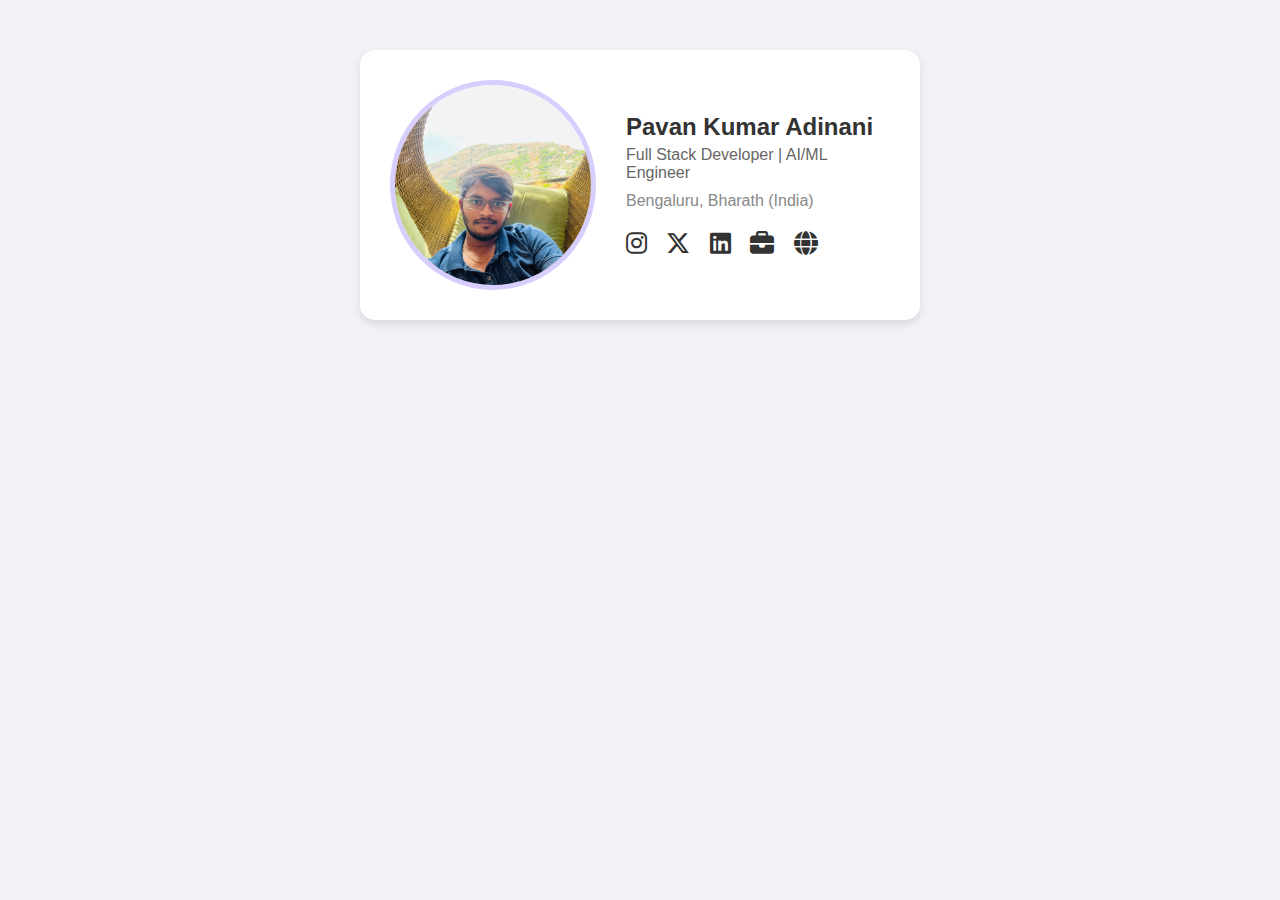
<file: CSS/BussinessCard/index.html>
<!-- <!DOCTYPE html>
<html lang="en">
<head>
    <meta charset="UTF-8">
    <meta name="viewport" content="width=device-width, initial-scale=1.0">
    <title>Pavan Kumar Adinani - Business Card</title>
    <link rel="stylesheet" href="./styles.css">
</head>
<body>
    <div class="bussiness-card border-blue">
        <img 
            src="./images/profile.png" 
            alt="Pavan Kumar Adinani Selfie Profile Picture sitting on a swing chair (uyyala) in a beautiful garden view of Rayadurgam Mountains"
            class="avatar border-blue">
        <div class="personal-info border-blue">
            <h3>Pavan Kumar Adinani</h3>
            <p>Full Stack Developer | AI/ML Engineer</p>
            <h4>Bengaluru, Bharath (India)</h4>
        </div>
    </div>
</body>
</html> -->

<!DOCTYPE html>
<html lang="en">
<head>
    <meta charset="UTF-8">
    <meta name="viewport" content="width=device-width, initial-scale=1.0">
    
    <!-- SEO Meta Tags -->
    <title>Pavan Kumar Adinani | Full Stack, Backend & AI/ML Developer</title>
    <meta name="description" content="Freelance Full Stack Developer and AI/ML Engineer based in Bengaluru, India. Specializing in backend development and building intelligent solutions. View my portfolio.">
    <meta name="keywords" content="Pavan Kumar Adinani, Freelancer, Full Stack Developer, Backend Developer, AI/ML Engineer, Computer Vision, Python, JavaScript, Bengaluru, India, Portfolio">
    <meta name="author" content="Pavan Kumar Adinani">

    <!-- Open Graph / Facebook Meta Tags -->
    <meta property="og:type" content="website">
    <meta property="og:url" content="https://pavankumar2812.github.io/Portfolio/">
    <meta property="og:title" content="Pavan Kumar Adinani | Full Stack, Backend & AI/ML Developer">
    <meta property="og:description" content="Freelance Full Stack Developer and AI/ML Engineer based in Bengaluru, India.">
    <meta property="og:image" content="https://pavankumar2812.github.io/Portfolio/image.jpg">

    <!-- Twitter Card Meta Tags -->
    <meta property="twitter:card" content="summary_large_image">
    <meta property="twitter:url" content="https://pavankumar2812.github.io/Portfolio/">
    <meta property="twitter:title" content="Pavan Kumar Adinani | Full Stack, Backend & AI/ML Developer">
    <meta property="twitter:description" content="Freelance Full Stack Developer and AI/ML Engineer based in Bengaluru, India.">
    <meta property="twitter:image" content="https://pavankumar2812.github.io/Portfolio/image.jpg">

    <link rel="stylesheet" href="styles.css">
    <link rel="stylesheet" href="https://cdnjs.cloudflare.com/ajax/libs/font-awesome/6.4.2/css/all.min.css">
</head>
<body>
    <div class="business-card">
        <img 
            src="./images/profile.png" 
            alt="Pavan Kumar Adinani Selfie Profile Picture sitting on a swing chair (uyyala) in a beautiful garden view of Rayadurgam Mountains"
            class="avatar border-blue">
        <div class="personal-info">
            <h3>Pavan Kumar Adinani</h3>
            <p>Full Stack Developer | AI/ML Engineer</p>
            <h4>Bengaluru, Bharath (India)</h4>
            <div class="social-icons">
                <a href="https://www.instagram.com/pavankumar_a_/" target="_blank"><i class="fab fa-instagram"></i></a>
                <a href="https://x.com/PavanKumar_A_" target="_blank"><i class="fab fa-x-twitter"></i></a>
                <a href="https://www.linkedin.com/in/pavan-kumar-adinani-924272232/" target="_blank"><i class="fab fa-linkedin"></i></a>
                <a href="https://www.freelancer.in/u/adinanipavan" target="_blank"><i class="fas fa-briefcase"></i></a>
                <a href="https://pavankumar2812.github.io/Portfolio/" target="_blank"><i class="fas fa-globe"></i></a>
            </div>
        </div>
    </div>
</body>
</html>
</file>
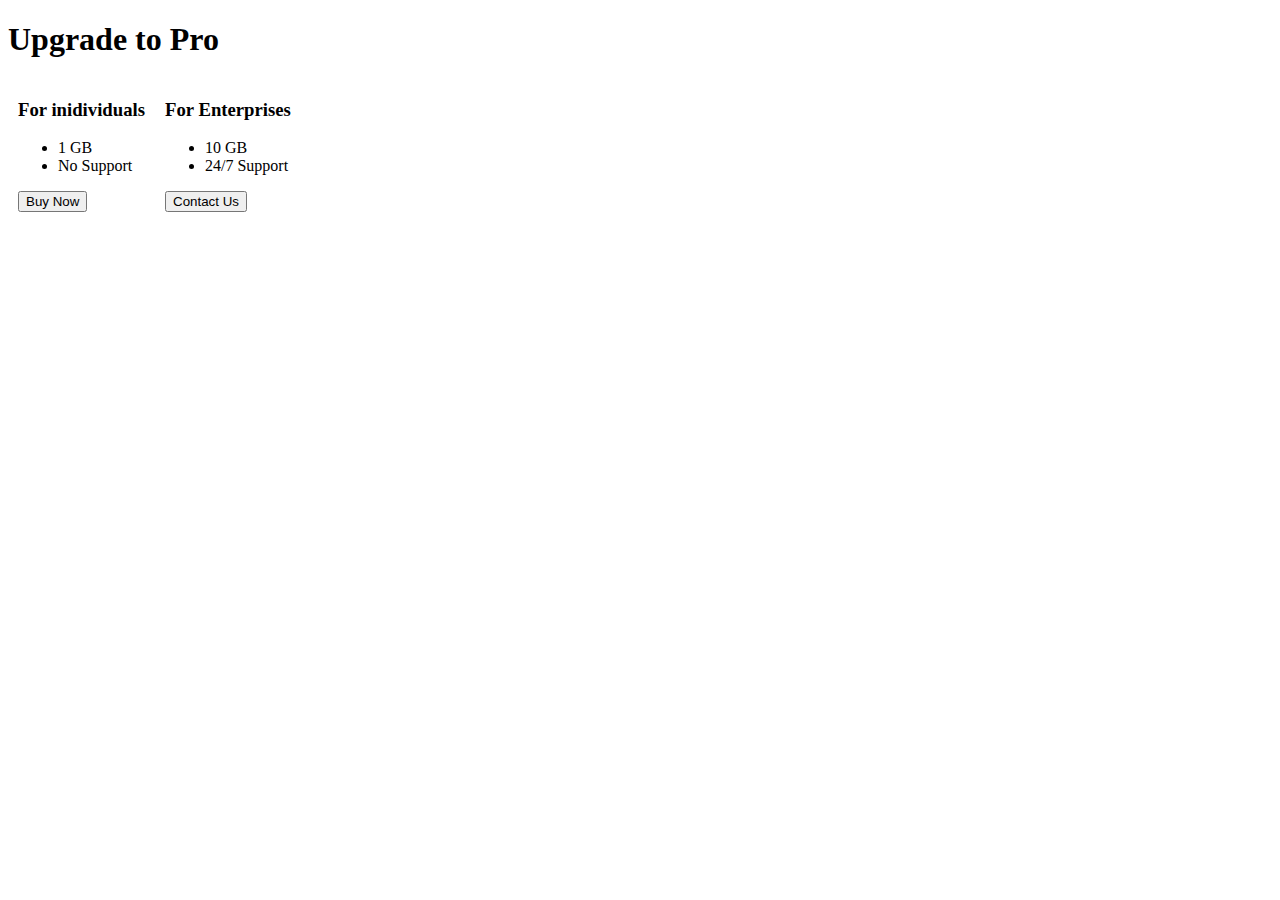
<file: CSS/FlexBox/index.html>
<!DOCTYPE html>
<html lang="en">
<head>
    <meta charset="UTF-8">
    <meta name="viewport" content="width=device-width, initial-scale=1.0">
    <title>Understanding Flexbox</title>
    <style>
        .pricing
        {
            display: flex;
        }
        .individual, .enterprise
        {
            margin-left: 10px;
            margin-right: 10px;
        }
    </style>
</head>
<body>
    <h1>Upgrade to Pro</h1>
    <!-- <div class="pricing">
        <h3>For inidividuals</h3>
        <ul>
            <li>1 GB</li>
            <li>No Support</li>
        </ul>
        <button>Buy Now</button>
        <h3>For Enterprises</h3>
        <ul>
            <li>10 GB</li>
            <li>24/7 Support</li>
        </ul>
        <button>Contact Us</button>
    </div> -->
    <div class="pricing">
        <div class="individual">
            <h3>For inidividuals</h3>
            <ul>
                <li>1 GB</li>
                <li>No Support</li>
            </ul>
            <button>Buy Now</button>
        </div>
        <div class="enterprise">
            <h3>For Enterprises</h3>
            <ul>
                <li>10 GB</li>
                <li>24/7 Support</li>
            </ul>
            <button>Contact Us</button>
        </div>
    </div>
</body>
</html>
</file>
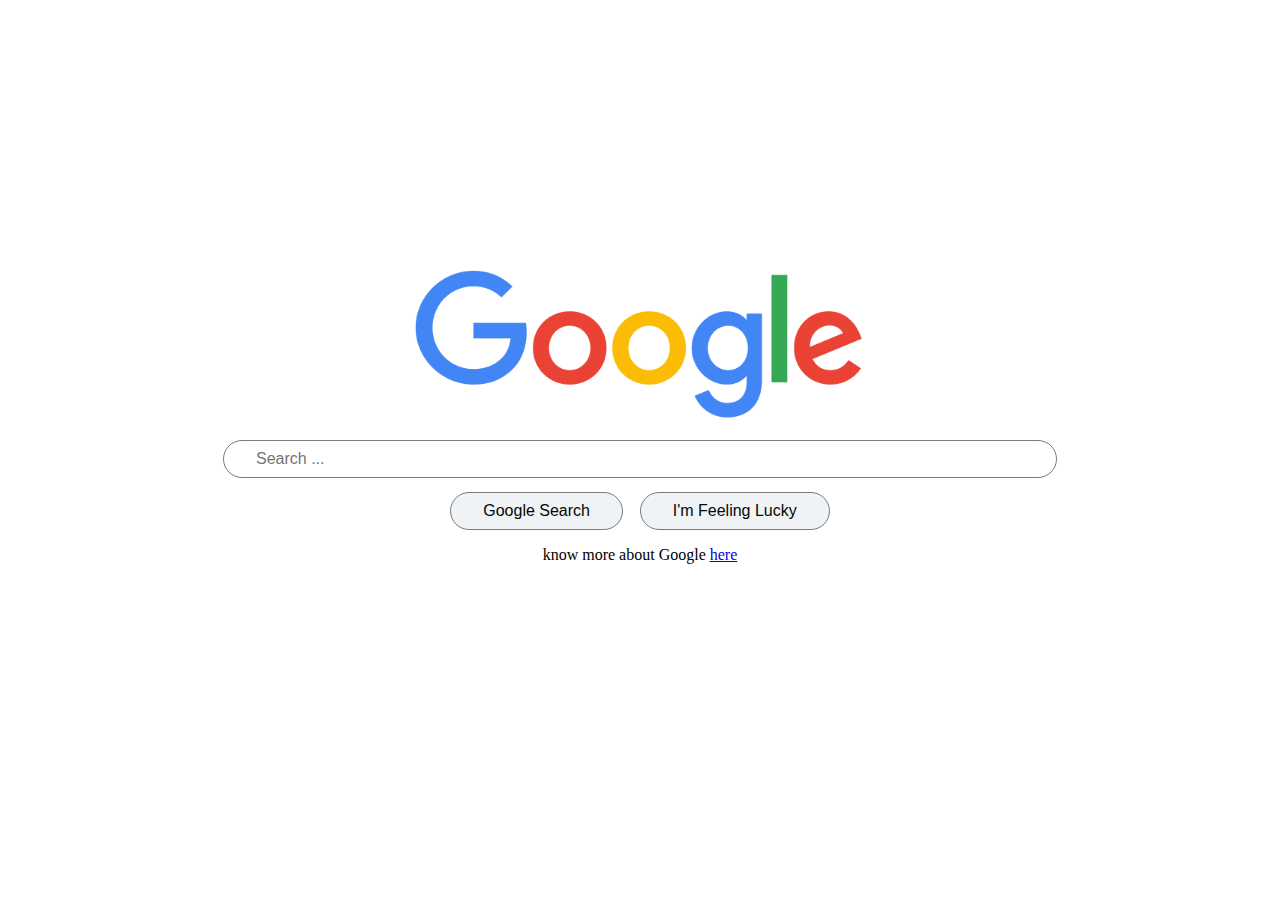
<file: CSS/GoogleClone/index.html>
<!DOCTYPE html>
<html lang="en">
<head>
    <meta charset="UTF-8">
    <meta name="viewport" content="width=device-width, initial-scale=1.0">
    <title>Google Clone</title>
    <link rel="stylesheet" href="./style.css">
</head>
<body>
    <div class="main-container">
        <img src="./googe.png" alt="Google Logo" class="logo">
        <input type="text" placeholder="Search ..." class="search-bar">
        <div class="buttons">
            <button class="btn">Google Search</button>
            <button class="btn">I'm Feeling Lucky</button>
        </div>
        <p>know more about Google <a href="https://www.google.com" target="_blank">here</a></p>
    </div>
</body>
</html>
</file>
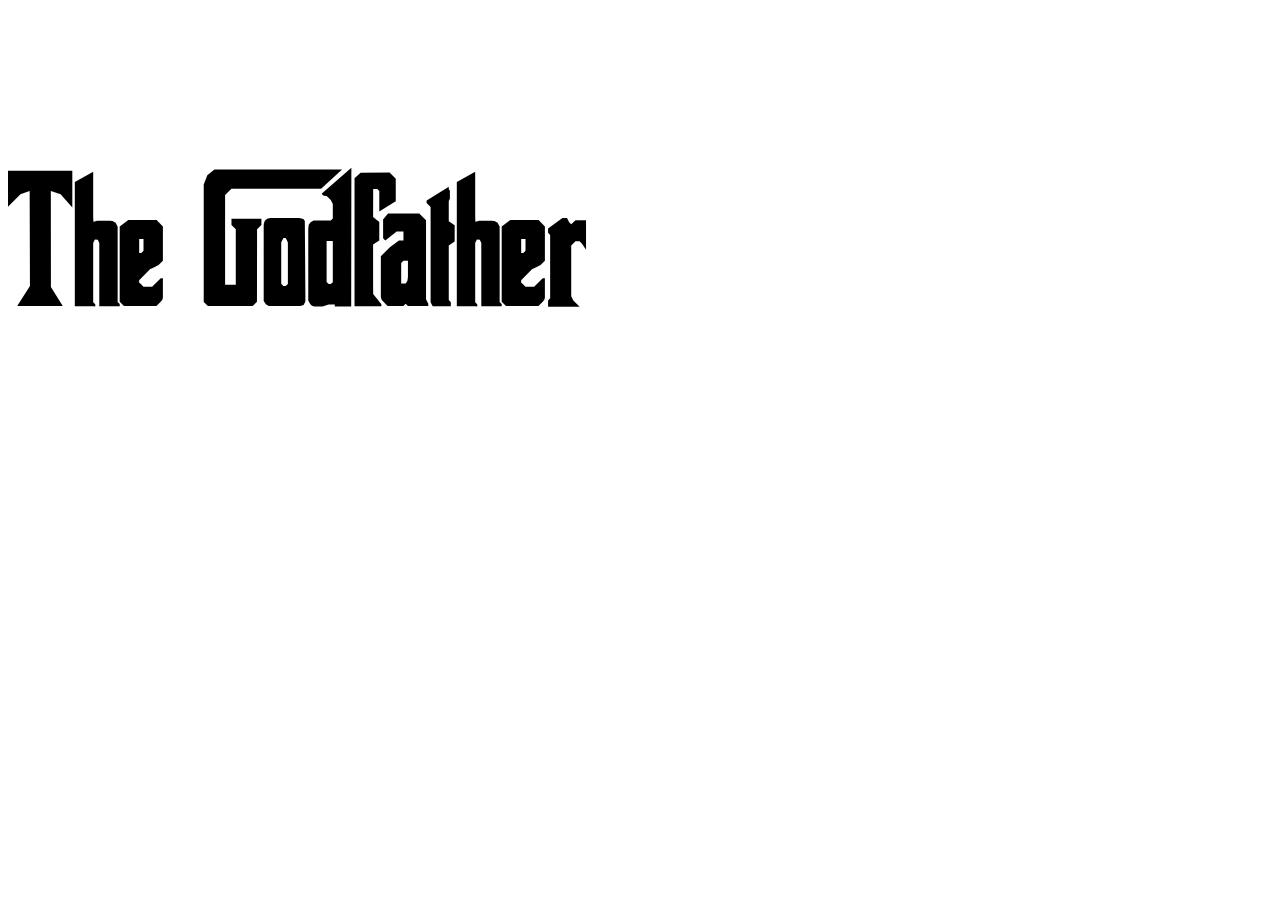
<file: CSS/LearnFonts/index.html>
<!DOCTYPE html>
<html lang="en">
<head>
    <meta charset="UTF-8">
    <meta name="viewport" content="width=device-width, initial-scale=1.0">
    <title>Import Fonts</title>
    <style>
        @font-face 
        {
            src: url("TheGodfather-v2.ttf");
            font-family: TheGodFather;
        }
        
        h1
        {
            font-family: TheGodFather, serif;
            font-weight: 400;
            font-size: 15vw;
        }
    </style>
</head>
<body>
    <h1>The Godfather</h1>
</body>
</html>
</file>
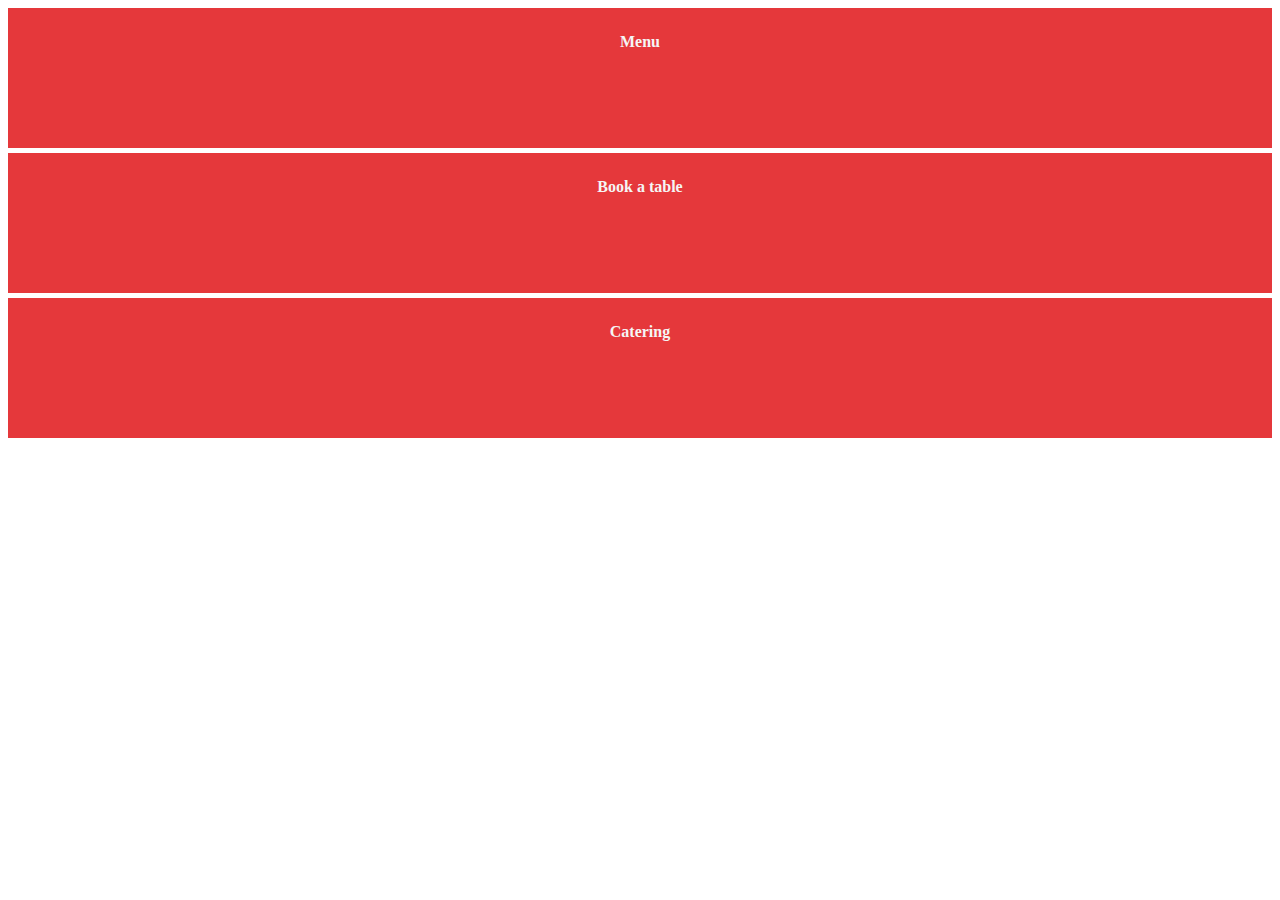
<file: CSS/LearnHover/index.html>
<!DOCTYPE html>
<html lang="en">
<head>
    <meta charset="UTF-8">
    <meta name="viewport" content="width=device-width, initial-scale=1.0">
    <title>Learn Hover Effects</title>
    <style>
        a
        {
            height: 10vh;
            text-align: center;
            background: #e5383b;
            color: whitesmoke;
            padding: 25px 0;
            margin: 5px;
            font-weight: bold;
            text-decoration: none;
            display: block;
            margin-left: auto;
            margin-right: auto;
        }
        a:hover
        {
            background-color: #ba181b;
            background-image: url("./eyes.jpg");
        }
    </style>
</head>
<body>
    <nav>
        <a href="#">Menu</a>
        <a href="#">Book a table</a>
        <a href="#">Catering</a>
    </nav>
</body>
</html>
</file>
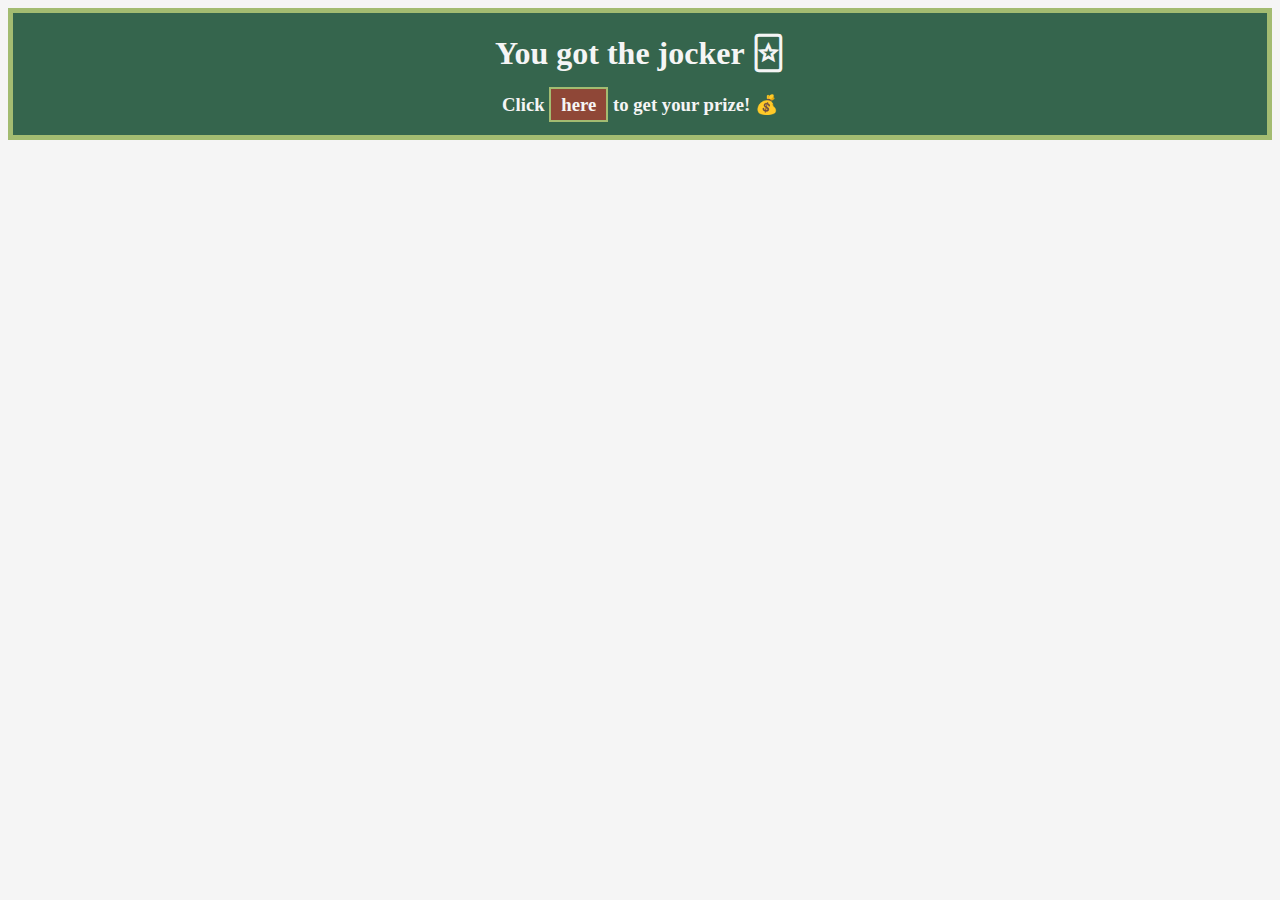
<file: CSS/LearnSpan/index.html>
<!DOCTYPE html>
<html lang="en">
<head>
    <meta charset="UTF-8">
    <meta name="viewport" content="width=device-width, initial-scale=1.0">
    <title>Learn Span Tag</title>
    <style>
        body
        {
            background: whitesmoke;
            color: whitesmoke;
            font-family: 'Rammetto One', cursive;
        }

        .ad 
        {
            background: #35654d;
            border: 5px solid #A3BC71;
            text-align: center;
        }
        .cta
        {
            border: 2px solid #A3BC71;
            padding: 5px 10px;
            background: #8F4737; 
        }
    </style>
</head>
<body>
    <div class="ad">
        <h1>You got the jocker 🃟</h1>
        <h3>Click <span class="cta">here</span> to get your prize! 💰</h3>
    </div>
</body>
</html>
</file>
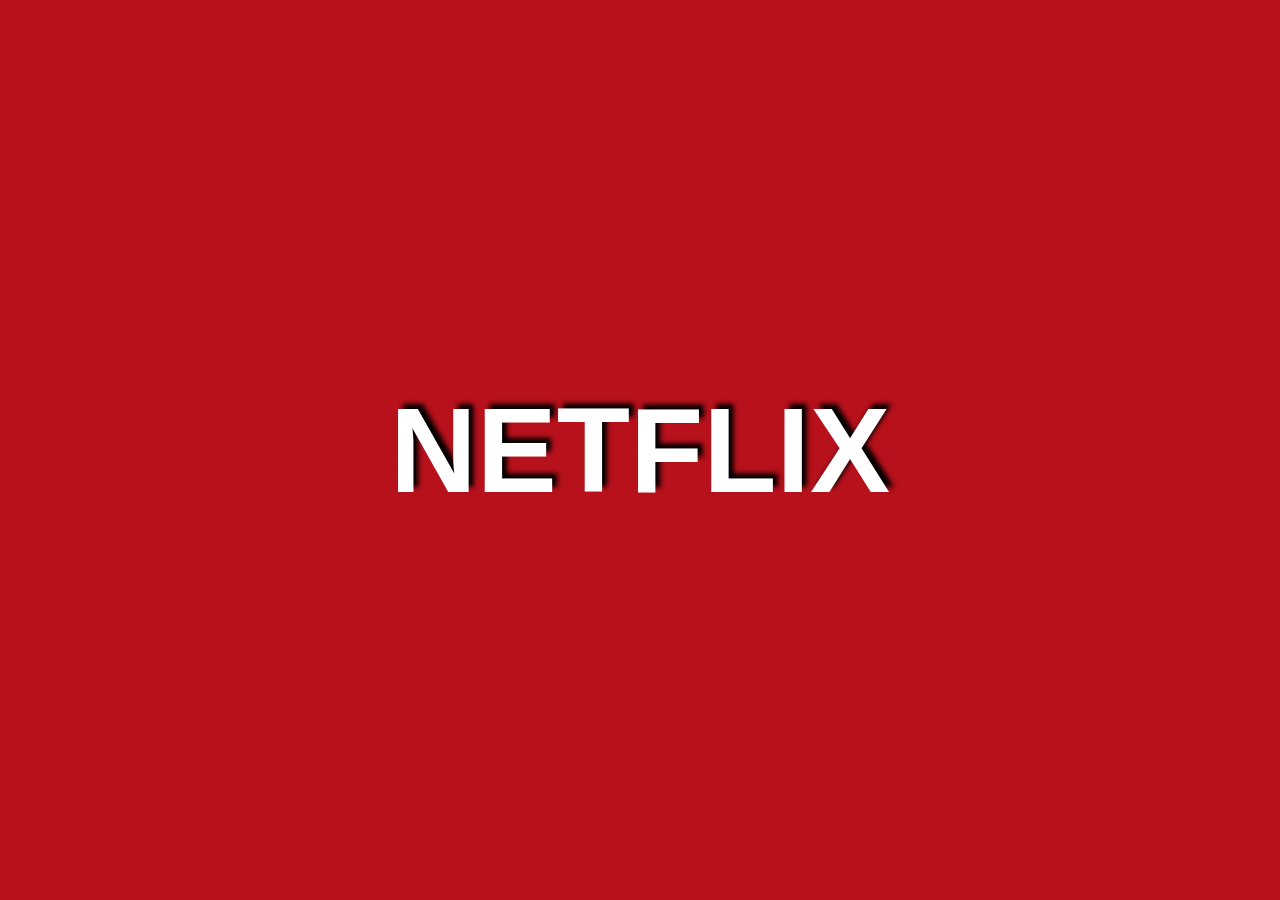
<file: CSS/LearnTextShadow/index.html>
<!DOCTYPE html>
<html lang="en">
<head>
    <meta charset="UTF-8">
    <meta name="viewport" content="width=device-width, initial-scale=1.0">
    <title>Learn Text Shadow</title>
    <style>
        body
        {
            font-family: 'Kanit', sans-serif;
            margin: 0;
            padding: 0;
        }
        .container
        {
            background-color: #b7111b;
            color: white;
            font-size: 60px;
            font-weight: 900;
            
            text-shadow: 5px -5px 5px black;
            /*           ➡️   ⬇️    blur color */

            /* text-shadow: -6px 6px 6px black; */

            width: 100vw;
            height: 100vh;
            display: flex;
            justify-content: center;
            align-items: center;
            flex-direction: column;
        }
    </style>
</head>
<body>
    <div class="container">
        <h1>NETFLIX</h1>
    </div>
</body>
</html>
</file>
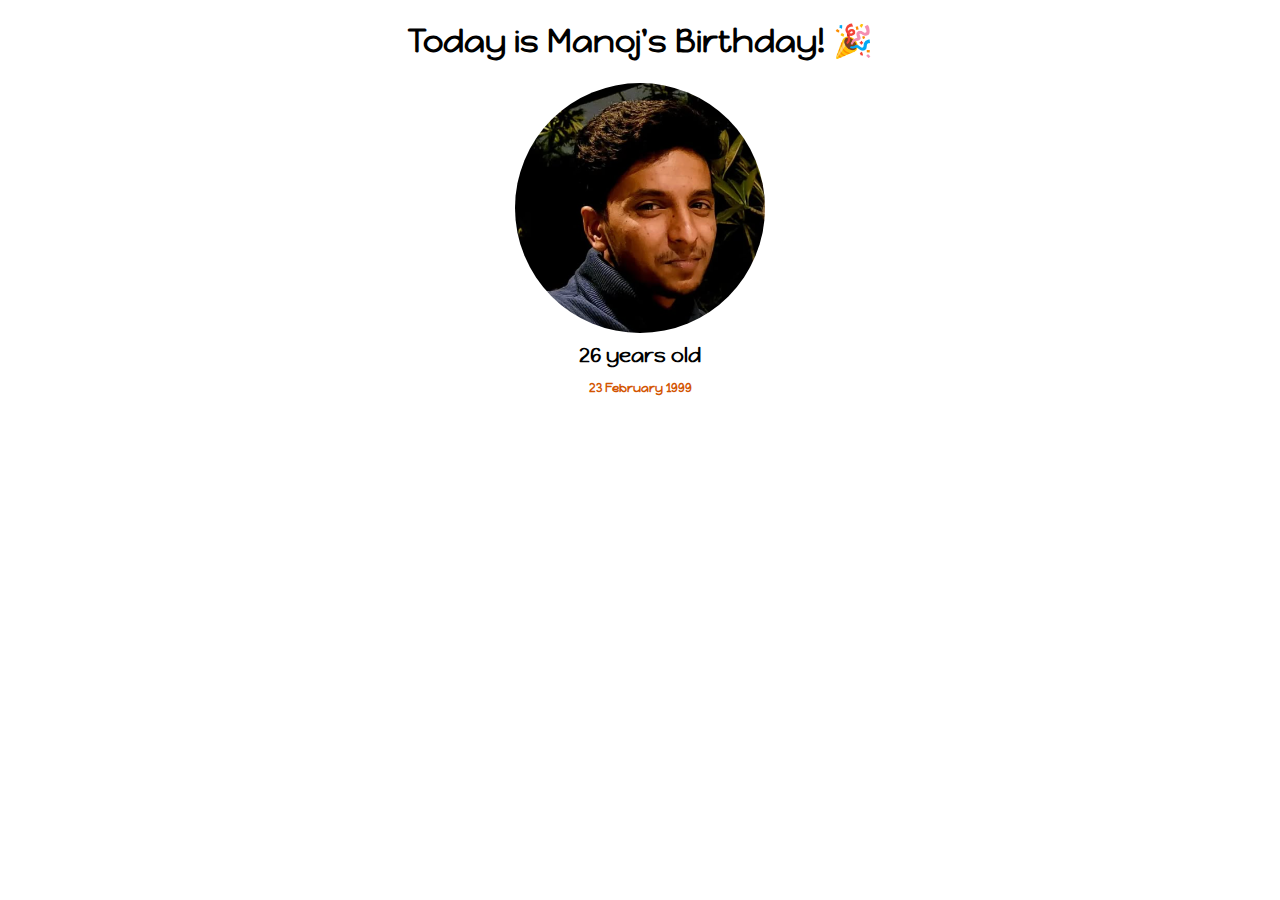
<file: CSS/P_BirthdayCard/index.html>
<!DOCTYPE html>
<html lang="en">
<head>
    <meta charset="UTF-8">
    <meta name="viewport" content="width=device-width, initial-scale=1.0">
    <title>Manoj Birthday Card</title>
    <link rel="preconnect" href="https://fonts.googleapis.com">
    <link rel="preconnect" href="https://fonts.gstatic.com" crossorigin>
    <link href="https://fonts.googleapis.com/css2?family=Happy+Monkey&display=swap" rel="stylesheet">
    <style>
        body
        {
            margin: 0;
            padding: 0;
            font-family: "Happy Monkey", system-ui;
            font-weight: 400;
            font-style: normal;
        }
        #profile-pic
        {
            width: 250px;
            height: 250px;
            object-fit: cover;
            border-radius: 50%;
        }
        .hero-section
        {
            display: flex;
            flex-direction: column;
            align-items: center;
            justify-content: center;
        }
        .age
        {
            font-size: 20px;
            font-weight: 700;
            color: black;
            margin: 10px 0 0 0;
        }
        .BOD
        {
            font-size: 12px;
            font-weight: 700;
            color: #d35400;
        }
    </style>
</head>
<body>
    <div class="hero-section">
        <h1>Today is Manoj's Birthday! 🎉</h1>
        <img src="./images/manoj.png" alt="Manoj Kumar C image sitting in a chair at restaurant" id="profile-pic">
        <h3 class="age">26 years old</h3>
        <p class="BOD">23 February 1999</p>
    </div>
</body>
</html>
</file>
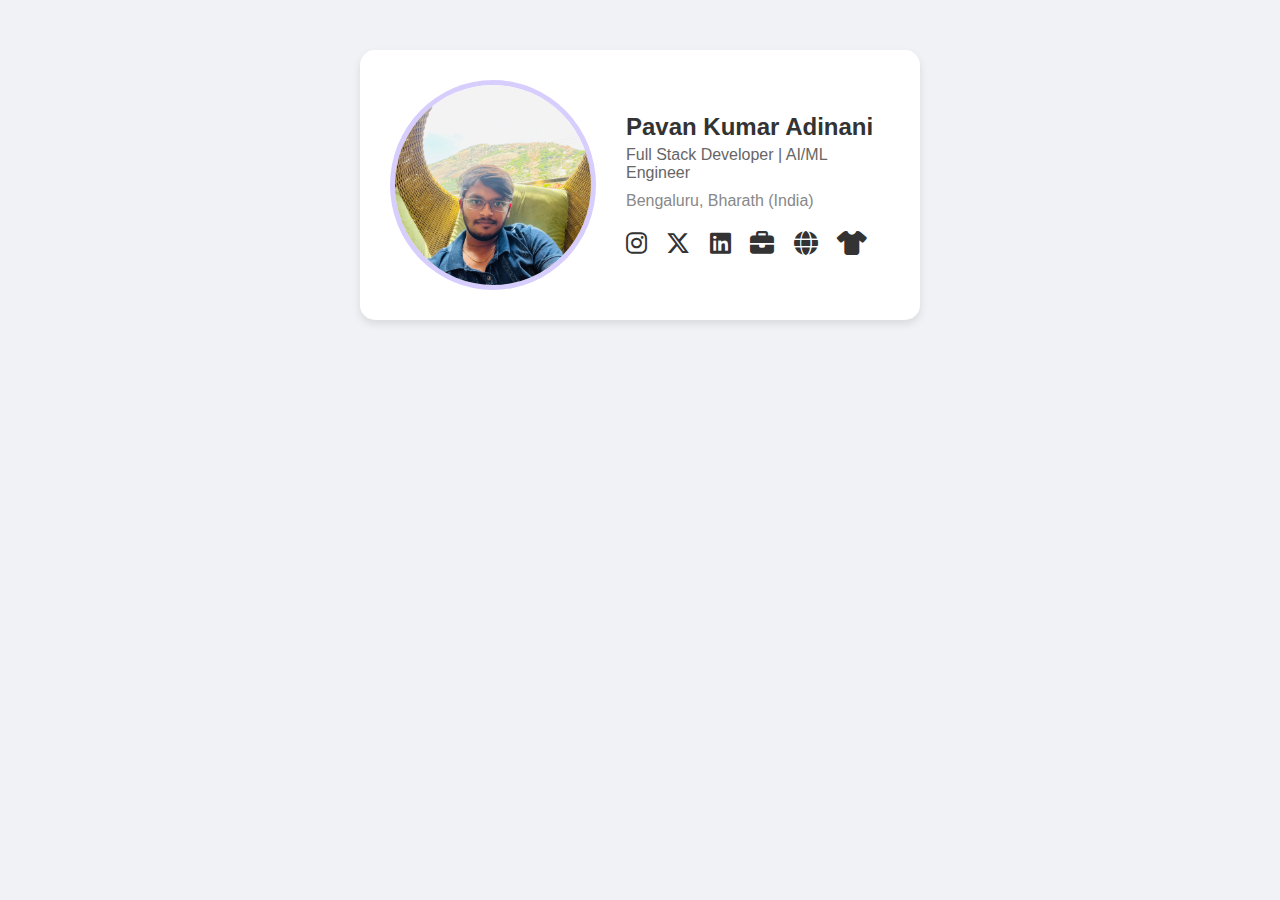
<file: CSS/P_BussinessCard/index.html>
<!-- <!DOCTYPE html>
<html lang="en">
<head>
    <meta charset="UTF-8">
    <meta name="viewport" content="width=device-width, initial-scale=1.0">
    <title>Pavan Kumar Adinani - Business Card</title>
    <link rel="stylesheet" href="./styles.css">
</head>
<body>
    <div class="bussiness-card border-blue">
        <img 
            src="./images/profile.png" 
            alt="Pavan Kumar Adinani Selfie Profile Picture sitting on a swing chair (uyyala) in a beautiful garden view of Rayadurgam Mountains"
            class="avatar border-blue">
        <div class="personal-info border-blue">
            <h3>Pavan Kumar Adinani</h3>
            <p>Full Stack Developer | AI/ML Engineer</p>
            <h4>Bengaluru, Bharath (India)</h4>
        </div>
    </div>
</body>
</html> -->

<!DOCTYPE html>
<html lang="en">
<head>
    <meta charset="UTF-8">
    <meta name="viewport" content="width=device-width, initial-scale=1.0">
    
    <!-- SEO Meta Tags -->
    <title>Pavan Kumar Adinani | Full Stack, Backend & AI/ML Developer</title>
    <meta name="description" content="Freelance Full Stack Developer and AI/ML Engineer based in Bengaluru, India. Specializing in backend development and building intelligent solutions. View my portfolio.">
    <meta name="keywords" content="Pavan Kumar Adinani, Freelancer, Full Stack Developer, Backend Developer, AI/ML Engineer, Computer Vision, Python, JavaScript, Bengaluru, India, Portfolio">
    <meta name="author" content="Pavan Kumar Adinani">

    <!-- Open Graph / Facebook Meta Tags -->
    <meta property="og:type" content="website">
    <meta property="og:url" content="https://pavankumar2812.github.io/Portfolio/">
    <meta property="og:title" content="Pavan Kumar Adinani | Full Stack, Backend & AI/ML Developer">
    <meta property="og:description" content="Freelance Full Stack Developer and AI/ML Engineer based in Bengaluru, India.">
    <meta property="og:image" content="https://pavankumar2812.github.io/Portfolio/image.jpg">

    <!-- Twitter Card Meta Tags -->
    <meta property="twitter:card" content="summary_large_image">
    <meta property="twitter:url" content="https://pavankumar2812.github.io/Portfolio/">
    <meta property="twitter:title" content="Pavan Kumar Adinani | Full Stack, Backend & AI/ML Developer">
    <meta property="twitter:description" content="Freelance Full Stack Developer and AI/ML Engineer based in Bengaluru, India.">
    <meta property="twitter:image" content="https://pavankumar2812.github.io/Portfolio/image.jpg">
    <meta name="google-site-verification" content="r0QaT-EbZYggnulvd_QiVTwRMP3nivdAO_N8aAPfI8U" />
    <link rel="stylesheet" href="styles.css">
    <link rel="stylesheet" href="https://cdnjs.cloudflare.com/ajax/libs/font-awesome/6.4.2/css/all.min.css">
</head>
<body>
    <div class="business-card">
        <img 
            src="./images/profile.png" 
            alt="Pavan Kumar Adinani Selfie Profile Picture sitting on a swing chair (uyyala) in a beautiful garden view of Rayadurgam Mountains"
            class="avatar border-blue">
        <div class="personal-info">
            <h3>Pavan Kumar Adinani</h3>
            <p>Full Stack Developer | AI/ML Engineer</p>
            <h4>Bengaluru, Bharath (India)</h4>
            <div class="social-icons">
                <a href="https://www.instagram.com/pavankumar_a_/" target="_blank"><i class="fab fa-instagram"></i></a>
                <a href="https://x.com/PavanKumar_A_" target="_blank"><i class="fab fa-x-twitter"></i></a>
                <a href="https://www.linkedin.com/in/pavan-kumar-adinani-924272232/" target="_blank"><i class="fab fa-linkedin"></i></a>
                <a href="https://www.freelancer.in/u/adinanipavan" target="_blank"><i class="fas fa-briefcase"></i></a>
                <a href="https://pavankumar2812.github.io/Portfolio/" target="_blank"><i class="fas fa-globe"></i></a>
                <a href="https://venkeydresses.in/" target="_blank"><i class="fas fa-shirt"></i></a>
            </div>
        </div>
    </div>
</body>
</html>
</file>
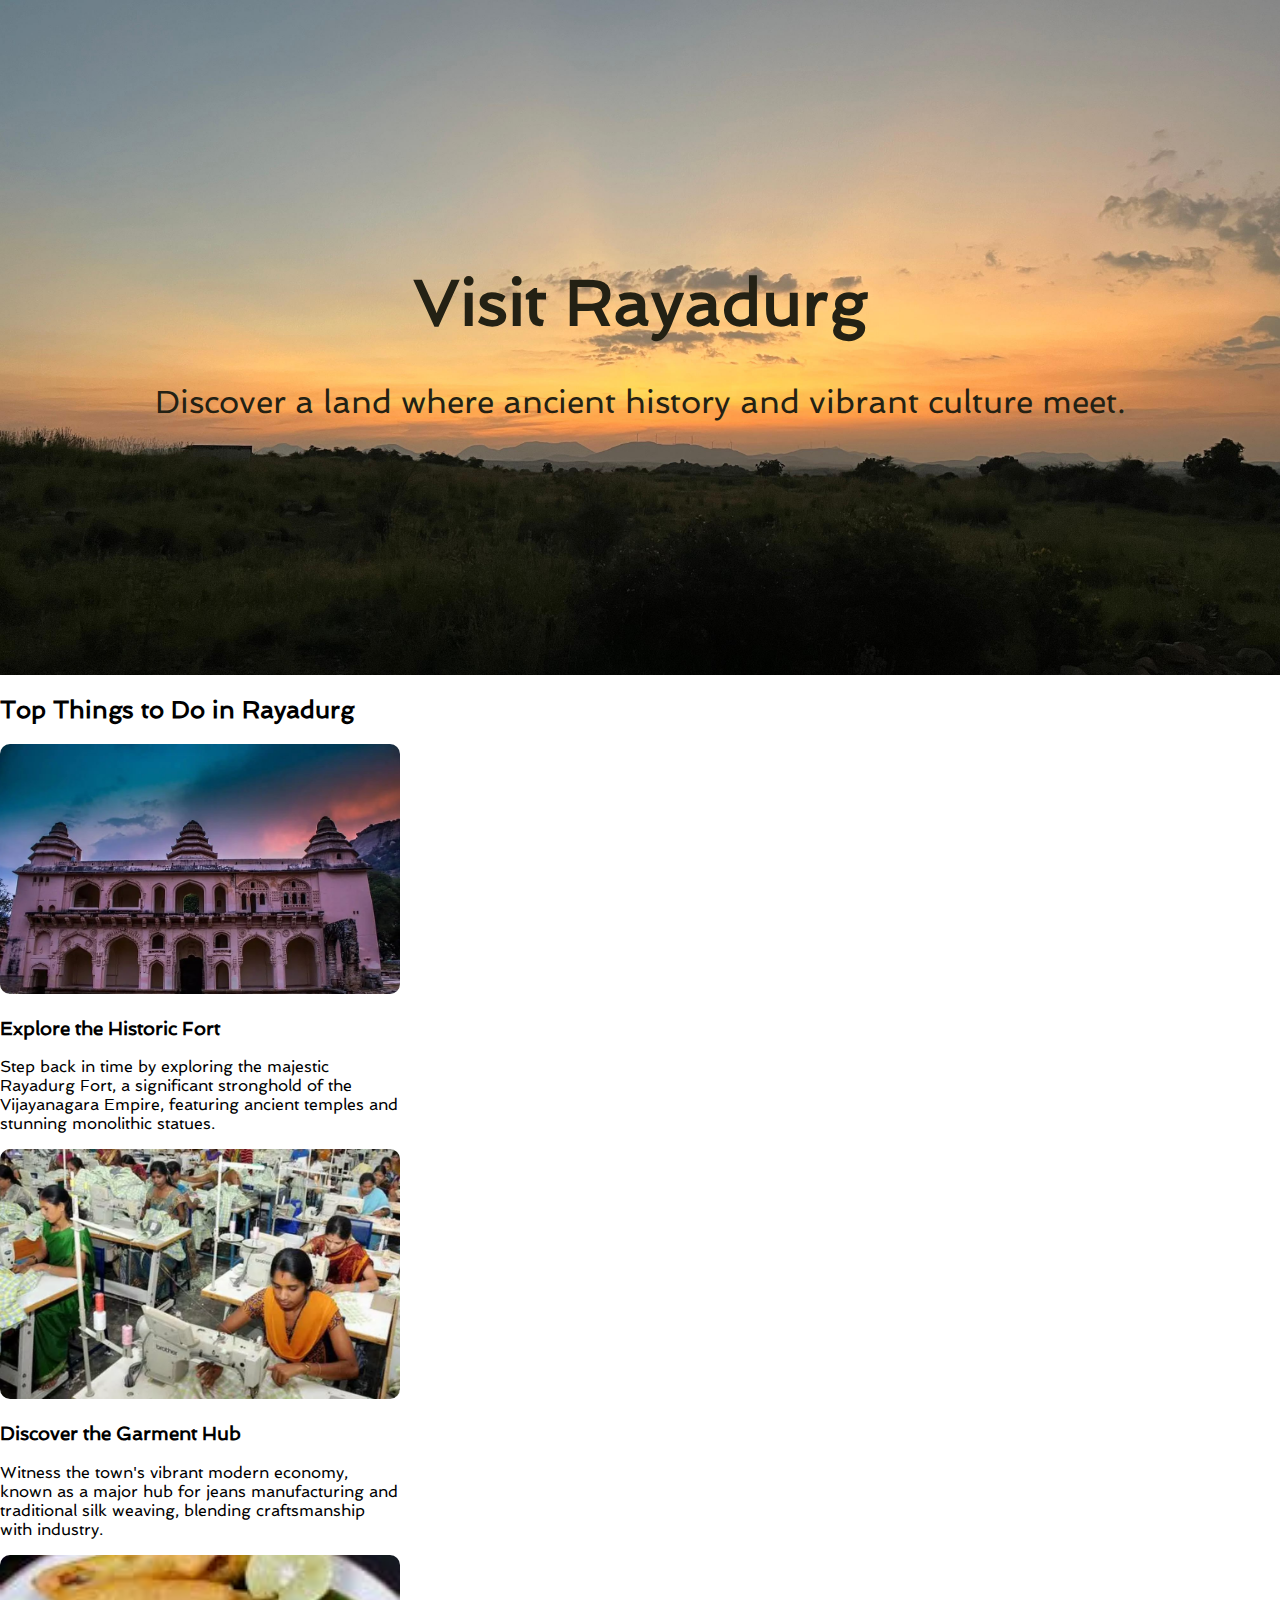
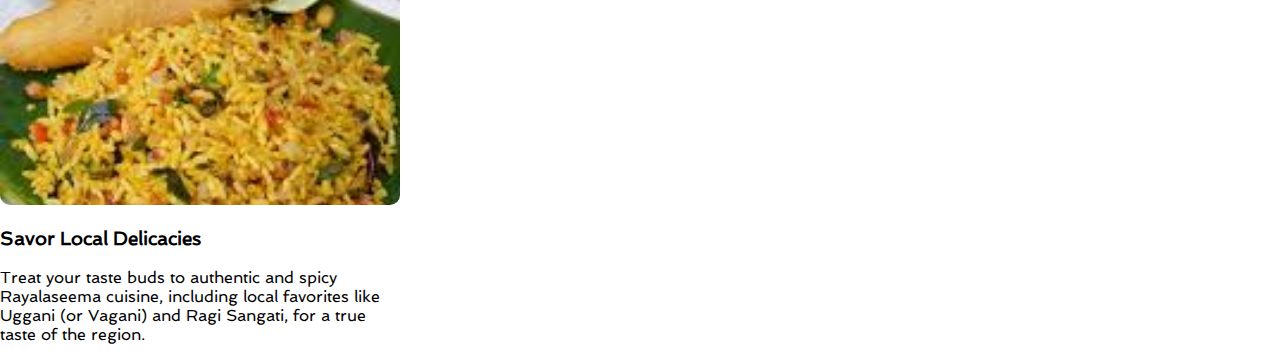
<file: CSS/P_HomeTown_RDG/index.html>
<!DOCTYPE html>
<html lang="en">
<head>
    <meta charset="UTF-8">
    <meta name="viewport" content="width=device-width, initial-scale=1.0">
    <title>Document</title>
    <link rel="preconnect" href="https://fonts.googleapis.com">
    <link rel="preconnect" href="https://fonts.gstatic.com" crossorigin>
    <link href="https://fonts.googleapis.com/css2?family=Orbitron:wght@400..900&family=Spinnaker&display=swap" rel="stylesheet">
    <style>
        body
        {
            margin: 0;
            padding: 0;
            font-family: "Spinnaker", sans-serif;
            font-optical-sizing: auto;
            font-weight: 400;
            font-style: normal;
        }
        .hero-section
        {
            height: 75vh;
            background-image: url("./images/view.jpeg");
            background-size: cover;
            background-position: center;
            display: flex;
            align-items: center;
            justify-content: center;
            flex-direction: column;
            color: #232114;
        }
        .hero-content
        {
            font-size: 2.5vw;
            text-align: center;
            padding: 20px;
            border-radius: 0 0 30px black;
        }
        .activity-card
        {
            width: 400px;
            height: auto;
        }
        .activity-image
        {
            width: 100%;
            height: 250px;
            object-fit: cover;
            border-radius: 10px;
        }
    </style>
</head>
<body>
    <section class="hero-section">
        <div class="hero-content">
            <h1>Visit  <span>Rayadurg</span></h1>
            <p>Discover a land where ancient history and vibrant culture meet.</p>
        </div>
    </section>

    <!-- ACTIVITIES SECTION -->
     <section class="to-do">
        <div class="container">
            <h2>Top Things to Do in Rayadurg</h2>
            
            <div class="activities-grid">
                <!-- Activity 1: Fort Exploration -->
                <div class="activity-card">
                    <img src="./images/old_palace_rdg.jpg" alt="Rayadurg Fort" class="activity-image">
                    <div class="card-content">
                        <h3>Explore the Historic Fort</h3>
                        <p>Step back in time by exploring the majestic Rayadurg Fort, a significant stronghold of the Vijayanagara Empire, featuring ancient temples and stunning monolithic statues.</p>
                    </div>
                </div>

                <!-- Activity 2: Textile Industry -->
                <div class="activity-card">
                    <img src="./images/mfg.webp" alt="Jeans manufacturing" class="activity-image">
                    <div class="card-content">
                        <h3>Discover the Garment Hub</h3>
                        <p>Witness the town's vibrant modern economy, known as a major hub for jeans manufacturing and traditional silk weaving, blending craftsmanship with industry.</p>
                    </div>
                </div>

                <!-- Activity 3: Local Cuisine -->
                <div class="activity-card">
                    <img src="./images/vagani.jpg" alt="Local Andhra food"class="activity-image">
                    <div class="card-content">
                        <h3>Savor Local Delicacies</h3>
                        <p>Treat your taste buds to authentic and spicy Rayalaseema cuisine, including local favorites like Uggani (or Vagani) and Ragi Sangati, for a true taste of the region.</p>
                    </div>
                </div>
            </div>
        </div>
    </section>

    

</body>
</html>
</file>
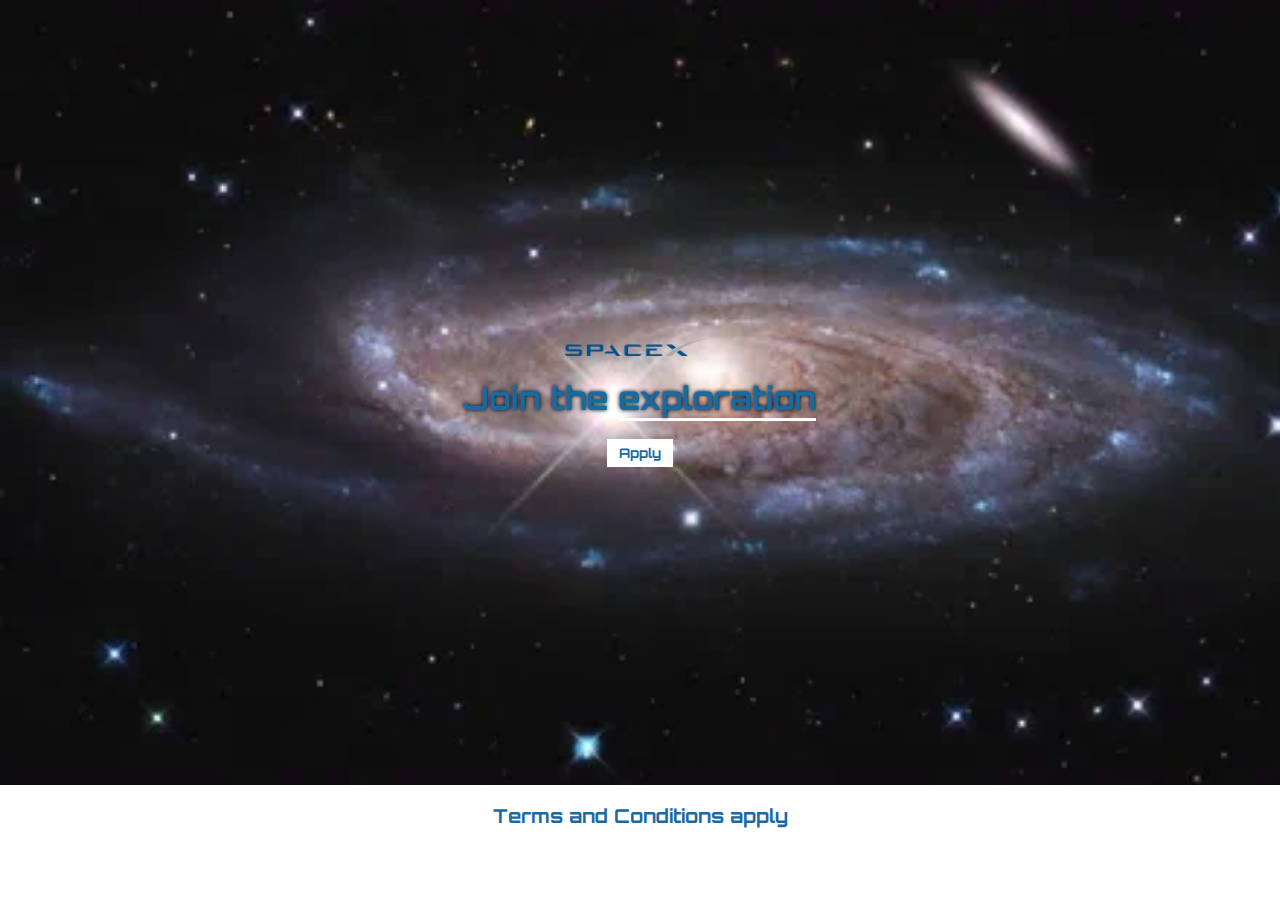
<file: CSS/P_SpaceExploration/index.html>
<!DOCTYPE html>
<html lang="en">
<head>
    <meta charset="UTF-8">
    <meta name="viewport" content="width=device-width, initial-scale=1.0">
    <title>Space Exploration</title>
    <link rel="preconnect" href="https://fonts.googleapis.com">
    <link rel="preconnect" href="https://fonts.gstatic.com" crossorigin>
    <link href="https://fonts.googleapis.com/css2?family=Orbitron:wght@400..900&display=swap" rel="stylesheet">
    <style>
        body
        {
            margin: 0;
            padding: 0;
            /* text-align: center; */
            font-family: "Orbitron", sans-serif;
            font-optical-sizing: auto;
            font-weight: 400;
            font-style: normal;
        }

        .hero-section
        {
            background-image: url("images/galaxy.webp");
            background-size: cover;
            color: #176aa2;
            width: 100vw;
            height: 85vh;
            padding-top: 20px;
            display: flex;
            flex-direction: column;
            align-items: center;
            justify-content: center;
        }

        .btn
        {
            padding: 6px 12px;
            background-color: white;
            border: none;
            font-family: inherit;
            color: #176aa2;
            font-weight: 700;
        }

        .underline
        {
            border-bottom: 3px solid white;
        }

        #logo
        {
            width: 150px;
        }
        .title
        {
            text-shadow: 0px 0px 4px black;
        }
        footer
        {
            color: #176aa2;
            font-weight: 700;
            font-size: larger;
            text-align: center;
        }
    </style>
</head>
<body>
    <div class="hero-section">
        <img src="./images/spacex.png" alt="spacex logo" id="logo">
        <h1 class="title">Join the <span class="underline">exploration</span></h1>
        <button class="btn">Apply</button>
    </div>
    <footer>
        <p>Terms and Conditions apply</p>
    </footer>
</body>
</html>
</file>
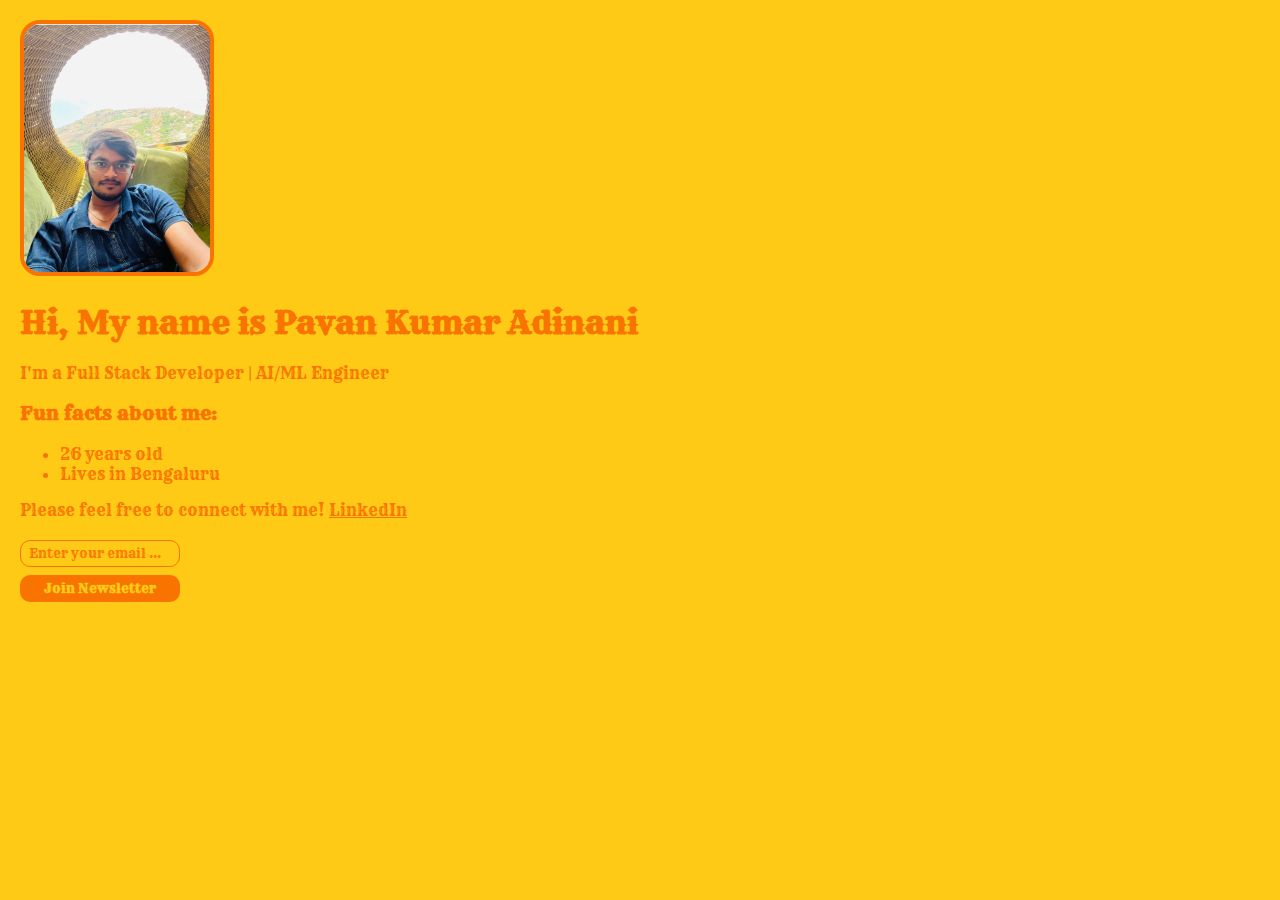
<file: HTML/about_me/index.html>
<!DOCTYPE html>
<html lang="en">
<head>
    <meta charset="UTF-8">
    <meta name="viewport" content="width=device-width, initial-scale=1.0">
    <title>About Me - Pavan Kumar Adinani</title>
    <link rel="stylesheet" href="./style.css">
     <link href="https://fonts.googleapis.com/css2?family=Bangers&family=Black+Ops+One&family=Creepster&family=La+Belle+Aurore&family=MedievalSharp&family=Orbitron&family=Rye&display=swap" rel="stylesheet">
</head>
<body>
    <div class="container">
        <img src="../content/profile.png" alt="Profile Picture">
        <h1>Hi, My name is Pavan Kumar Adinani</h1>
        <p>I'm a Full Stack Developer | AI/ML Engineer<p>
        <h3>Fun facts about me:</h3>
        <ul>
            <li>26 years old</li>
            <li>Lives in Bengaluru</li>
        </ul>
        <p>Please feel free to connect with me! <a href="https://www.linkedin.com/in/pavan-kumar-adinani-924272232/" target="_blank">LinkedIn</a></p>
        <input type="text" placeholder="Enter your email ...">
        <button>Join Newsletter</button>
    </div>
    <script src="./script.js"></script>
</body>
</html>
</file>
<file: CSS/BussinessCard/styles.css>
body {
    margin: 20px;
    font-family: 'Segoe UI', Tahoma, Geneva, Verdana, sans-serif;
    background-color: #f0f2f5;
}

.business-card {
    width: 500px;
    margin: 50px auto;
    padding: 30px;
    display: flex;
    align-items: center;
    background-color: #ffffff;
    border-radius: 15px;
    box-shadow: 0 4px 8px rgba(0, 0, 0, 0.1);
    transition: transform 0.3s ease;
}

.business-card:hover {
    transform: translateY(-5px);
}

.avatar {
    width: 200px;
    height: 200px;
    border-radius: 50%;
    object-fit: cover;
    border: 5px solid #d8cefe;
}

.personal-info {
    margin-left: 30px;
    text-align: left;
}

.personal-info h3 {
    margin: 0;
    font-size: 24px;
    color: #333;
}

.personal-info p {
    margin: 5px 0;
    color: #666;
}

.personal-info h4 {
    margin: 10px 0;
    color: #888;
    font-weight: normal;
}

.social-icons {
    margin-top: 20px;
}

.social-icons a {
    margin-right: 15px;
    font-size: 24px;
    color: #333;
    transition: color 0.3s ease, transform 0.3s ease;
}

.social-icons a:hover {
    color: #007bff;
    transform: scale(1.2);
}

@media screen and (max-width: 800px) {
    .business-card {
        flex-direction: column;
        width: 75vw;
        text-align: center;
    }

    .personal-info {
        margin-left: 0;
        margin-top: 20px;
    }
}
</file>
<file: CSS/GoogleClone/style.css>
body
{
    margin: 0;
    padding: 0;
}

.main-container
{
    display: flex;
    flex-direction: column;
    align-items: center;
}

.logo
{
    display: block;
    width: 50vh;
    margin-left: auto;
    margin-right: auto;
    margin-top: 30vh;
    margin-bottom: 2vh;
}

.search-bar
{
    display: block;
    width: 60%;
    margin-left: auto;
    margin-right: auto;
    margin-bottom: 1.5vh;
    padding: 1vh 2.5vw;
    font-size: medium;
    border: 1px solid rgb(128, 121, 121);
    border-radius: 24px;
}

.btn
{    
    font-size: medium;
    background-color: rgb(239, 243, 245);
    color: rgb(6, 6, 6);
    margin-left: auto;
    margin-right: auto;
    padding-top: 1vh;
    padding-bottom: 1vh;
    padding-left: 2.5vw;
    padding-right: 2.5vw;    
    margin-left: 0.5vw;
    margin-right: 0.5vw;
    border: 1px solid rgb(128, 121, 121);
    border-radius: 30px;
}
</file>
<file: CSS/P_BussinessCard/styles.css>
body {
    margin: 20px;
    font-family: 'Segoe UI', Tahoma, Geneva, Verdana, sans-serif;
    background-color: #f0f2f5;
}

.business-card {
    width: 500px;
    margin: 50px auto;
    padding: 30px;
    display: flex;
    align-items: center;
    background-color: #ffffff;
    border-radius: 15px;
    box-shadow: 0 4px 8px rgba(0, 0, 0, 0.1);
    transition: transform 0.3s ease;
}

.business-card:hover {
    transform: translateY(-5px);
}

.avatar {
    width: 200px;
    height: 200px;
    border-radius: 50%;
    object-fit: cover;
    border: 5px solid #d8cefe;
}

.personal-info {
    margin-left: 30px;
    text-align: left;
}

.personal-info h3 {
    margin: 0;
    font-size: 24px;
    color: #333;
}

.personal-info p {
    margin: 5px 0;
    color: #666;
}

.personal-info h4 {
    margin: 10px 0;
    color: #888;
    font-weight: normal;
}

.social-icons {
    margin-top: 20px;
}

.social-icons a {
    margin-right: 15px;
    font-size: 24px;
    color: #333;
    transition: color 0.3s ease, transform 0.3s ease;
}

.social-icons a:hover {
    color: #007bff;
    transform: scale(1.2);
}

@media screen and (max-width: 800px) {
    .business-card {
        flex-direction: column;
        width: 75vw;
        text-align: center;
    }

    .personal-info {
        margin-left: 0;
        margin-top: 20px;
    }
}
</file>
<file: HTML/about_me/style.css>
:root {
    --superhero: 'Bangers', cursive;
    --fantasy: 'MedievalSharp', cursive;
    --space: 'Orbitron', sans-serif;
    --military: 'Black Ops One', cursive;
    --romantic: 'La Belle Aurore', cursive;
    --scary: 'Creepster', cursive;
    --cowboy: 'Rye', cursive;
    --regular: sans-serif;
    --fantasy: 'MedievalSharp', cursive;
    --font: var(--regular);
    --sharp: 0;
    --soft: 10px;
    --round: 100px;
    
    --image: var(--soft);
    
    --background: #f5f5f5;
    --text: #222222;
    
    --light: var(--background);
    --dark: var(--text);
}


body, html {
    margin: 0;
    padding: 10px;
    background: var(--background);
    color: var(--text);
    font-family: var(--font);
}

img {
    width: 15%;
    border-radius: calc(var(--image) * 2);
    border: 4px solid var(--text);
}

a {
    color: var(--text);
}

input {
    display: block;
    margin: 20px 0 0;
    width: 160px;
    box-sizing: border-box;
    padding: 4px 8px;
    border-width: 1px; 
    border-style: solid;
    border-color:  var(--text);
    color: var(--text);
    background: none;
    border-radius: var(--image);
    font-family: var(--font);
}

::placeholder {
    color: var(--text);
}

button {
    border-radius: var(--image);
    padding: 5px 10px;
    border: none;
    background: var(--text);
    color: var(--background);
    font-weight: bold;
    box-sizing: border-box;
    display: block;
    margin: 8px 0;
    cursor: pointer;
    font-family: var(--font);
    width: 160px;
}
</file>
